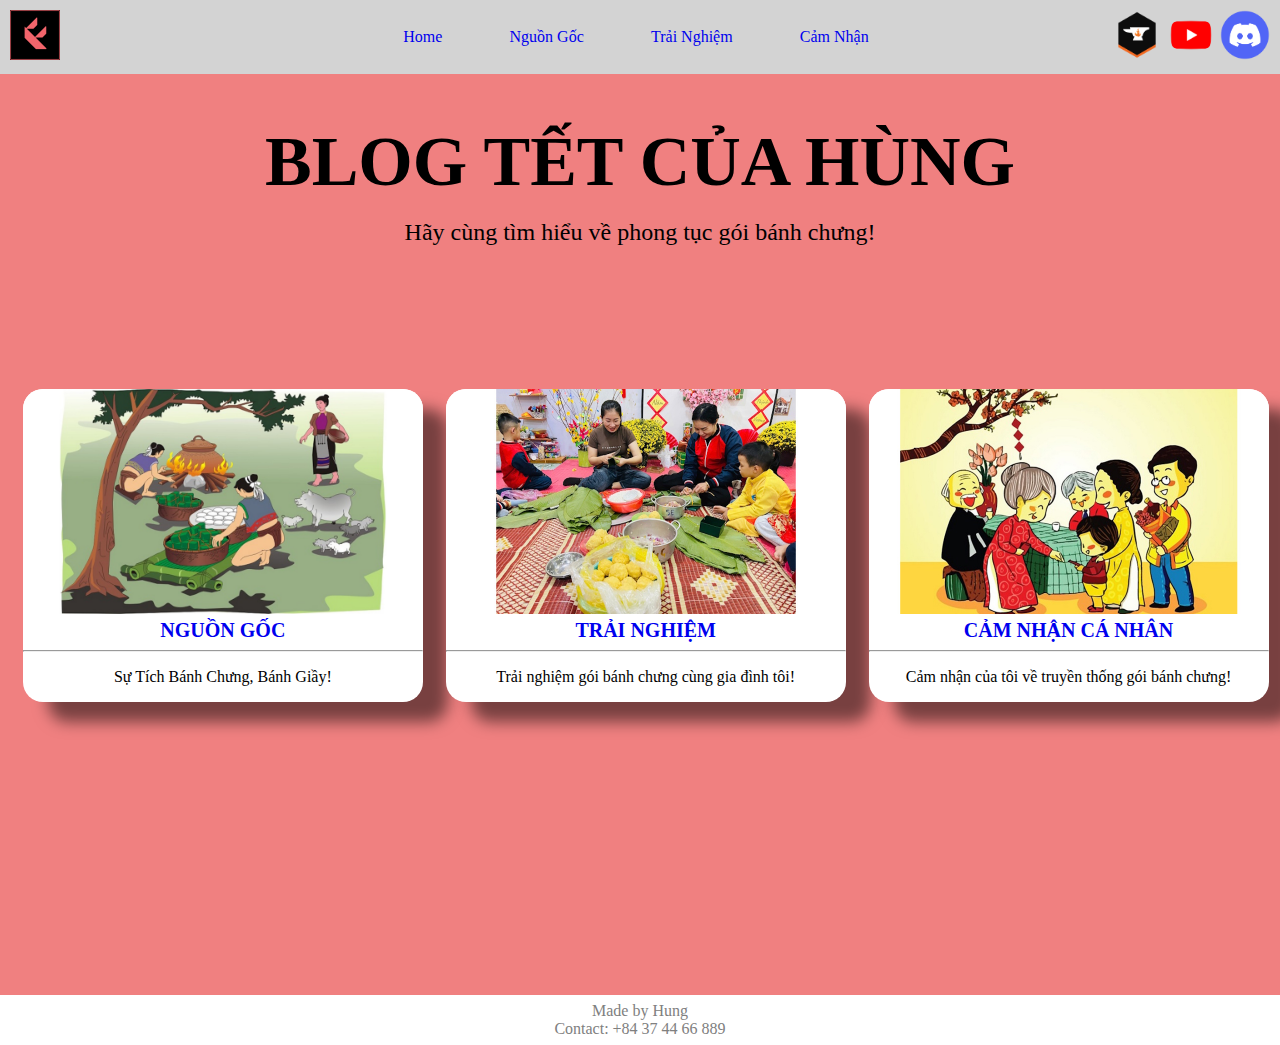
<file: index.html>
<!DOCTYPE html>
<html lang="en">
<head>
    <title>Blog TN4</title>
    <link rel="stylesheet" type="text/css" href="style.css">
    <link href="https://fonts.googleapis.com/css2?family=Merriweather:ital@1&display=swap" rel="stylesheet">
</head>
<body>
    <!-- MENU -->
    <div class="menu">
        <div class="logo">
            <a href="index.html" ><img src="Images/fakelorant.png" alt="Home"></a>
        </div>
        <div class="menu-main">
            <ul>
                <li><a href="index.html">Home</a></li>
                <li><a href="nguon-goc.html" >Nguồn Gốc</a></li>
                <li><a href="trai-nghiem.html" >Trải Nghiệm</a></li>
                <li><a href="cam-nhan.html" >Cảm Nhận</a></li>
            </ul>
        </div>
        <div class="social">
            <a href="https://curseforge.com/minecraft/modpacks/fakelorant" target="_blank"><img src="Images/csfg.png" alt="Curseforge"></a>
            <a href="https://www.youtube.com/@FakelorantOfficial" target="_blank"><img src="Images/Youtube.png" alt="Youtube"></a>
            <a href="https://discord.gg/HWPM3Wkrv4" target="_blank"><img src="Images/dsc.png" alt="Youtube"></a>
        </div>
    </div>

    
    <div class="hometitle">
        <h1>BLOG TẾT CỦA HÙNG</h1>
    </div>
    <div class="title">
        <p>Hãy cùng tìm hiểu về phong tục gói bánh chưng!</p>
    </div>
    <!-- MAIN -->
    <div class="contents">
        <a href="nguon-goc.html"><div class="content">
            <img src="Images/banh-chung-banh-day.jpg" alt="Giày">
            <a href="nguon-goc.html">NGUỒN GỐC</a>
            <hr>
            <p>Sự Tích Bánh Chưng, Bánh Giầy!</p>
        </div></a>
        <a href="trai-nghiem.html"><div class="content">
            <img src="Images/goi-banh.jpg" alt="Giày">
            <a href="trai-nghiem.html" >TRẢI NGHIỆM</a>
            <hr>
            <p>Trải nghiệm gói bánh chưng cùng gia đình tôi!</p>
        </div></a>
        <a href="cam-nhan.html"><div class="content">
            <img src="Images/tet.jpg" alt="Giày">
            <a href="cam-nhan.html" >CẢM NHẬN CÁ NHÂN</a>
            <hr>
            <p>Cảm nhận của tôi về truyền thống gói bánh chưng!</p>
        </div></a>
    </div>
    <!-- FOOTER -->
    <footer class="footer">
        <p>Made by Hung<br>Contact: +84 37 44 66 889</p>
    </footer>
</body>
</html>
</file>
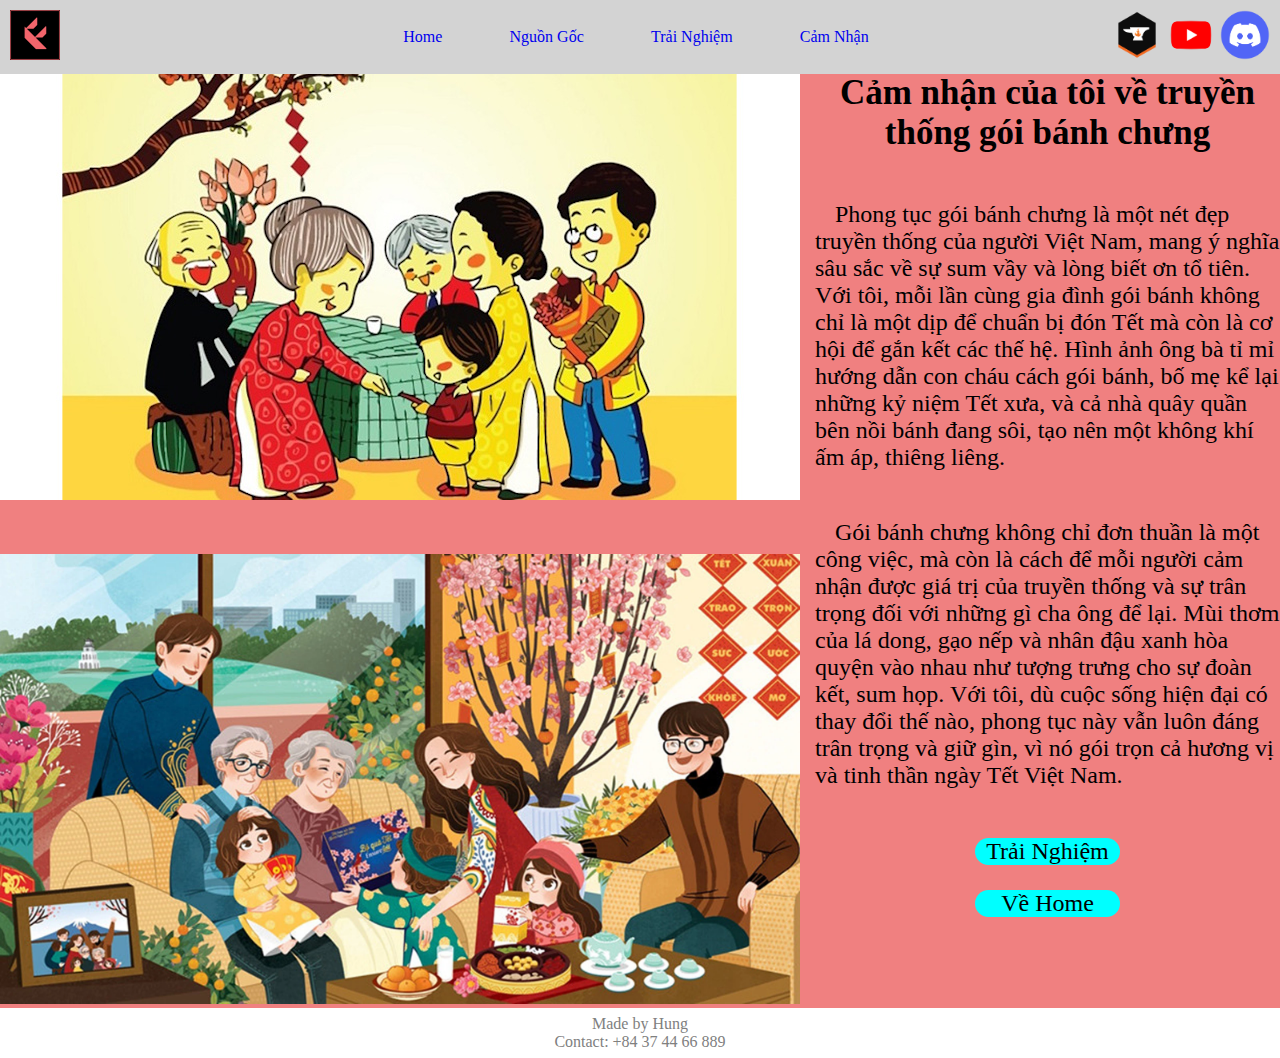
<file: cam-nhan.html>
<!DOCTYPE html>
<html lang="en">
<head>
    <title>Cảm Nhận</title>
    <link rel="stylesheet" type="text/css" href="style.css">
    <link href="https://fonts.googleapis.com/css2?family=Merriweather:ital@1&display=swap" rel="stylesheet">

</head>
<body>
    <!-- MENU -->
    <div class="menu">
        <div class="logo">
            <a href="index.html" ><img src="Images/fakelorant.png" alt="Home"></a>
        </div>
        <div class="menu-main">
            <ul>
                <li><a href="index.html">Home</a></li>
                <li><a href="nguon-goc.html" >Nguồn Gốc</a></li>
                <li><a href="trai-nghiem.html" >Trải Nghiệm</a></li>
                <li><a href="cam-nhan.html" >Cảm Nhận</a></li>
            </ul>
        </div>
        <div class="social">
            <a href="https://curseforge.com/minecraft/modpacks/fakelorant" target="_blank"><img src="Images/csfg.png" alt="Curseforge"></a>
            <a href="https://www.youtube.com/@FakelorantOfficial" target="_blank"><img src="Images/Youtube.png" alt="Youtube"></a>
            <a href="https://discord.gg/HWPM3Wkrv4" target="_blank"><img src="Images/dsc.png" alt="Youtube"></a>
        </div>
    </div>

    <!-- MAIN -->
    <div class="hinh">
        <div class="img">
            <img src="Images/tet.jpg" alt="hinh-X">
            <img src="Images/tet2.jpg" alt="hinh-X">
        </div>
        <div class="text">
            <h1>Cảm nhận của tôi về truyền thống gói bánh chưng</h1>
            <p>Phong tục gói bánh chưng là một nét đẹp truyền thống của người Việt Nam, mang ý nghĩa sâu sắc về sự sum vầy và lòng biết ơn tổ tiên. Với tôi, mỗi lần cùng gia đình gói bánh không chỉ là một dịp để chuẩn bị đón Tết mà còn là cơ hội để gắn kết các thế hệ. Hình ảnh ông bà tỉ mỉ hướng dẫn con cháu cách gói bánh, bố mẹ kể lại những kỷ niệm Tết xưa, và cả nhà quây quần bên nồi bánh đang sôi, tạo nên một không khí ấm áp, thiêng liêng.</p>
            <p>Gói bánh chưng không chỉ đơn thuần là một công việc, mà còn là cách để mỗi người cảm nhận được giá trị của truyền thống và sự trân trọng đối với những gì cha ông để lại. Mùi thơm của lá dong, gạo nếp và nhân đậu xanh hòa quyện vào nhau như tượng trưng cho sự đoàn kết, sum họp. Với tôi, dù cuộc sống hiện đại có thay đổi thế nào, phong tục này vẫn luôn đáng trân trọng và giữ gìn, vì nó gói trọn cả hương vị và tinh thần ngày Tết Việt Nam.</p>

            <a href="trai-nghiem.html">Trải Nghiệm</a> 
            <a href="index.html">Về Home</a>
        </div>
    </div>

    <!-- FOOTER -->
    <footer class="footer">
        <p>Made by Hung<br>Contact: +84 37 44 66 889</p>
    </footer>
</body>
</html>
</file>
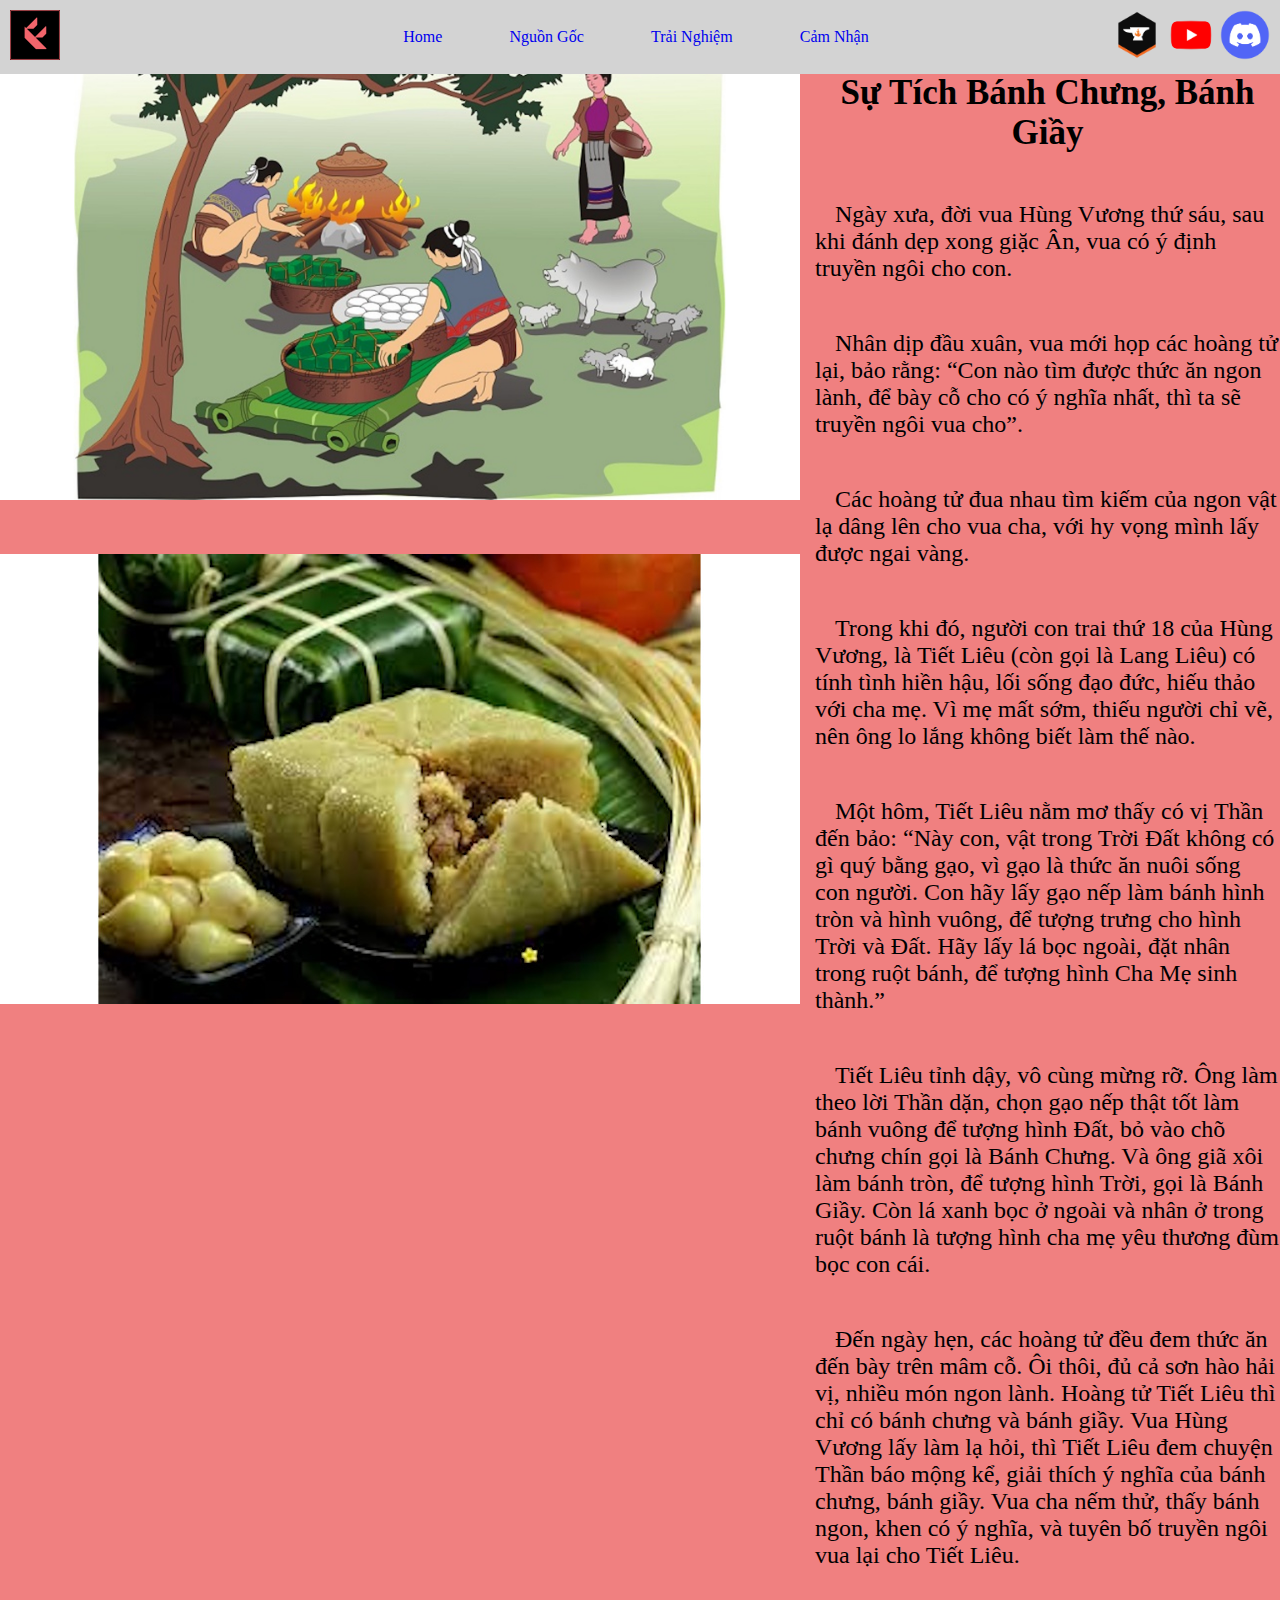
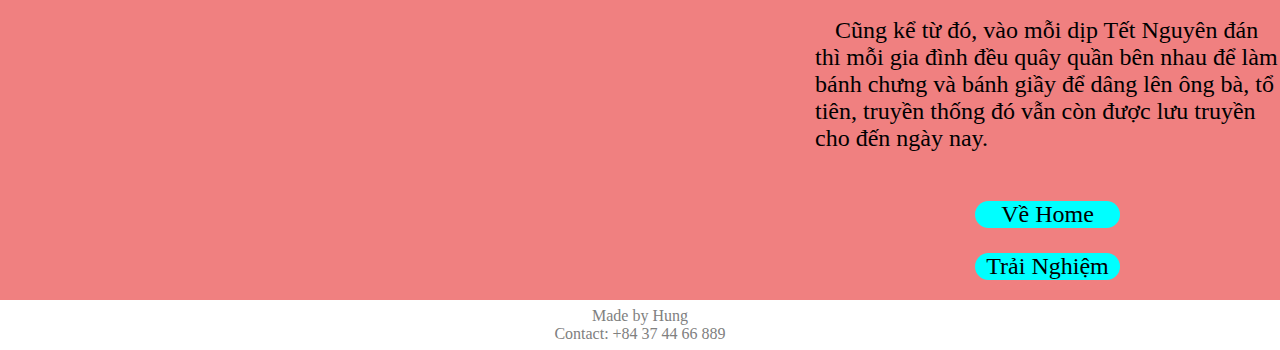
<file: nguon-goc.html>
<!DOCTYPE html>
<html lang="en">
<head>
    <title>Nguồn Gốc</title>
    <link rel="stylesheet" type="text/css" href="style.css">
    <link href="https://fonts.googleapis.com/css2?family=Merriweather:ital@1&display=swap" rel="stylesheet">

</head>
<body>
    <!-- MENU -->
    <div class="menu">
        <div class="logo">
            <a href="index.html" ><img src="Images/fakelorant.png" alt="Home"></a>
        </div>
        <div class="menu-main">
            <ul>
                <li><a href="index.html">Home</a></li>
                <li><a href="nguon-goc.html" >Nguồn Gốc</a></li>
                <li><a href="trai-nghiem.html" >Trải Nghiệm</a></li>
                <li><a href="cam-nhan.html" >Cảm Nhận</a></li>
            </ul>
        </div>
        <div class="social">
            <a href="https://curseforge.com/minecraft/modpacks/fakelorant" target="_blank"><img src="Images/csfg.png" alt="Curseforge"></a>
            <a href="https://www.youtube.com/@FakelorantOfficial" target="_blank"><img src="Images/Youtube.png" alt="Youtube"></a>
            <a href="https://discord.gg/HWPM3Wkrv4" target="_blank"><img src="Images/dsc.png" alt="Youtube"></a>
        </div>
    </div>

    <!-- MAIN -->
    <div class="hinh">
        <div class="img">
            <img src="Images/banh-chung-banh-day.jpg" alt="su tich banh chung banh giay">
            <img src="Images/banh-chung.jpg" alt="banh chung">
        </div>
        <div class="text">
            <h1>Sự Tích Bánh Chưng, Bánh Giầy</h1>
            <p>Ngày xưa, đời vua Hùng Vương thứ sáu, sau khi đánh dẹp xong giặc Ân, vua có ý định truyền ngôi cho con.</p>
            <p>Nhân dịp đầu xuân, vua mới họp các hoàng tử lại, bảo rằng: “Con nào tìm được thức ăn ngon lành, để bày cỗ cho có ý nghĩa nhất, thì ta sẽ truyền ngôi vua cho”.</p>
            <p>Các hoàng tử đua nhau tìm kiếm của ngon vật lạ dâng lên cho vua cha, với hy vọng mình lấy được ngai vàng.</p>
            <p>Trong khi đó, người con trai thứ 18 của Hùng Vương, là Tiết Liêu (còn gọi là Lang Liêu) có tính tình hiền hậu, lối sống đạo đức, hiếu thảo với cha mẹ. Vì mẹ mất sớm, thiếu người chỉ vẽ, nên ông lo lắng không biết làm thế nào.</p>
            <p>Một hôm, Tiết Liêu nằm mơ thấy có vị Thần đến bảo: “Này con, vật trong Trời Đất không có gì quý bằng gạo, vì gạo là thức ăn nuôi sống con người. Con hãy lấy gạo nếp làm bánh hình tròn và hình vuông, để tượng trưng cho hình Trời và Đất. Hãy lấy lá bọc ngoài, đặt nhân trong ruột bánh, để tượng hình Cha Mẹ sinh thành.”</p>
            <p>Tiết Liêu tỉnh dậy, vô cùng mừng rỡ. Ông làm theo lời Thần dặn, chọn gạo nếp thật tốt làm bánh vuông để tượng hình Đất, bỏ vào chõ chưng chín gọi là Bánh Chưng. Và ông giã xôi làm bánh tròn, để tượng hình Trời, gọi là Bánh Giầy. Còn lá xanh bọc ở ngoài và nhân ở trong ruột bánh là tượng hình cha mẹ yêu thương đùm bọc con cái.</p>
            <p>Đến ngày hẹn, các hoàng tử đều đem thức ăn đến bày trên mâm cỗ. Ôi thôi, đủ cả sơn hào hải vị, nhiều món ngon lành. Hoàng tử Tiết Liêu thì chỉ có bánh chưng và bánh giầy. Vua Hùng Vương lấy làm lạ hỏi, thì Tiết Liêu đem chuyện Thần báo mộng kể, giải thích ý nghĩa của bánh chưng, bánh giầy. Vua cha nếm thử, thấy bánh ngon, khen có ý nghĩa, và tuyên bố truyền ngôi vua lại cho Tiết Liêu.</p>
            <p>Cũng kể từ đó, vào mỗi dịp Tết Nguyên đán thì mỗi gia đình đều quây quần bên nhau để làm bánh chưng và bánh giầy để dâng lên ông bà, tổ tiên, truyền thống đó vẫn còn được lưu truyền cho đến ngày nay.</p>

            <a href="index.html">Về Home</a> 
            <a href="trai-nghiem.html">Trải Nghiệm</a>
        </div>
        
    </div>

    <!-- FOOTER -->
    <footer class="footer">
        <p>Made by Hung<br>Contact: +84 37 44 66 889</p>
    </footer>
</body>
</html>
</file>
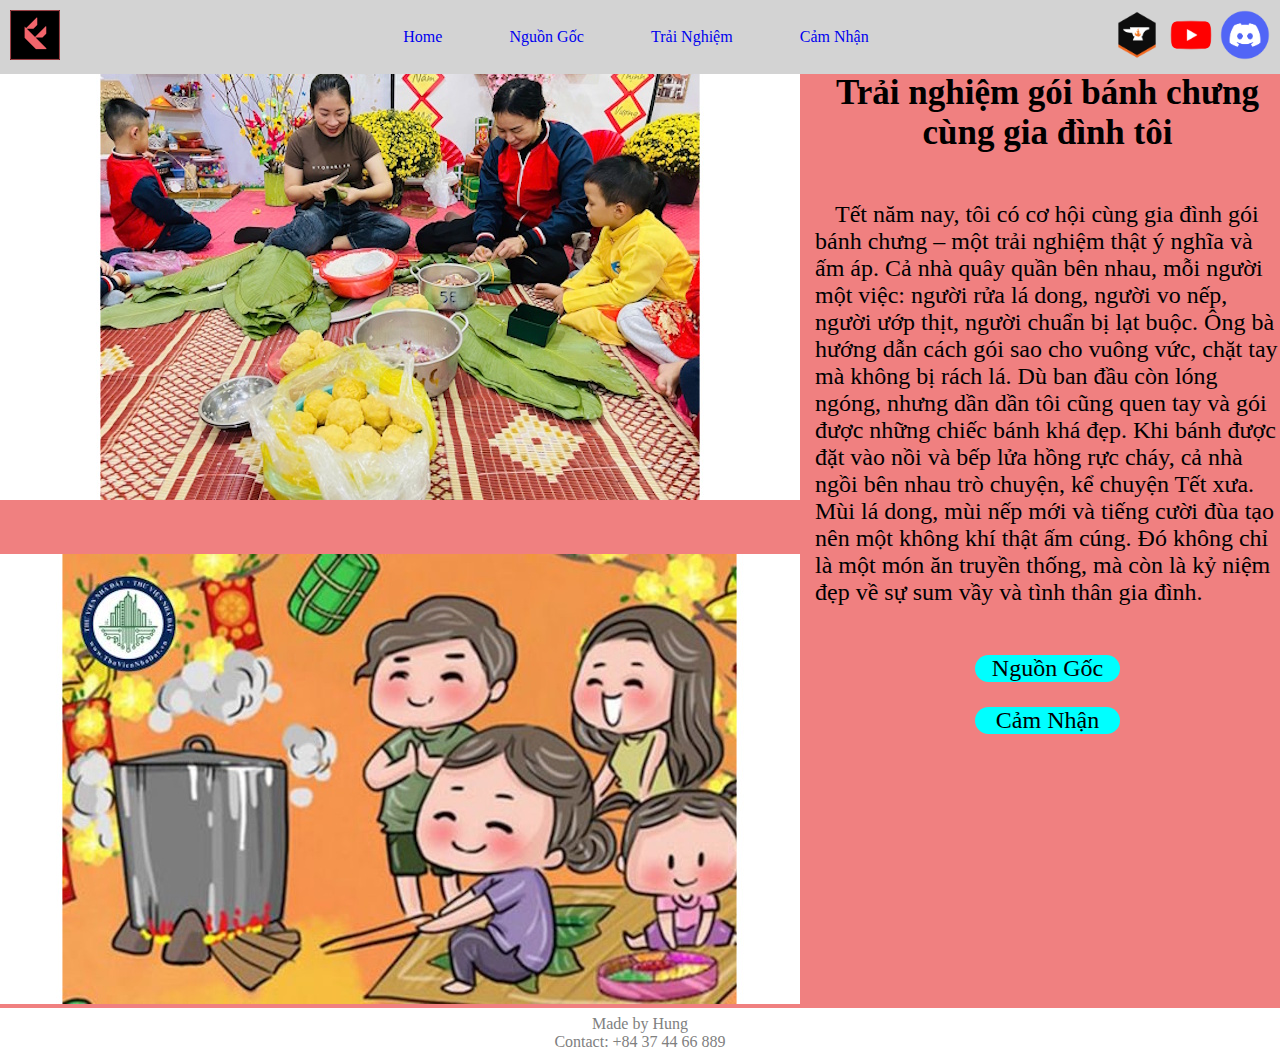
<file: trai-nghiem.html>
<!DOCTYPE html>
<html lang="en">
<head>
    <title>Trải Nghiệm</title>
    <link rel="stylesheet" type="text/css" href="style.css">
    <link href="https://fonts.googleapis.com/css2?family=Merriweather:ital@1&display=swap" rel="stylesheet">

</head>
<body>
    <!-- MENU -->
    <div class="menu">
        <div class="logo">
            <a href="index.html" ><img src="Images/fakelorant.png" alt="Home"></a>
        </div>
        <div class="menu-main">
            <ul>
                <li><a href="index.html">Home</a></li>
                <li><a href="nguon-goc.html" >Nguồn Gốc</a></li>
                <li><a href="trai-nghiem.html" >Trải Nghiệm</a></li>
                <li><a href="cam-nhan.html" >Cảm Nhận</a></li>
            </ul>
        </div>
        <div class="social">
            <a href="https://curseforge.com/minecraft/modpacks/fakelorant" target="_blank"><img src="Images/csfg.png" alt="Curseforge"></a>
            <a href="https://www.youtube.com/@FakelorantOfficial" target="_blank"><img src="Images/Youtube.png" alt="Youtube"></a>
            <a href="https://discord.gg/HWPM3Wkrv4" target="_blank"><img src="Images/dsc.png" alt="Youtube"></a>
        </div>
    </div>

    <!-- MAIN -->
    <div class="hinh">
        <div class="img">
            <img src="Images/goi-banh.jpg" alt="goi banh">
            <img src="Images/nau-banh.jpg" alt="nau banh">
        </div>
        <div class="text">
            <h1>Trải nghiệm gói bánh chưng cùng gia đình tôi</h1>
            <p>Tết năm nay, tôi có cơ hội cùng gia đình gói bánh chưng – một trải nghiệm thật ý nghĩa và ấm áp. Cả nhà quây quần bên nhau, mỗi người một việc: người rửa lá dong, người vo nếp, người ướp thịt, người chuẩn bị lạt buộc. Ông bà hướng dẫn cách gói sao cho vuông vức, chặt tay mà không bị rách lá. Dù ban đầu còn lóng ngóng, nhưng dần dần tôi cũng quen tay và gói được những chiếc bánh khá đẹp. Khi bánh được đặt vào nồi và bếp lửa hồng rực cháy, cả nhà ngồi bên nhau trò chuyện, kể chuyện Tết xưa. Mùi lá dong, mùi nếp mới và tiếng cười đùa tạo nên một không khí thật ấm cúng. Đó không chỉ là một món ăn truyền thống, mà còn là kỷ niệm đẹp về sự sum vầy và tình thân gia đình.</p>

            <a href="nguon-goc.html">Nguồn Gốc</a> 
            <a href="cam-nhan.html">Cảm Nhận</a>
        </div>
        
    </div>

    <!-- FOOTER -->
    <footer class="footer">
        <p>Made by Hung<br>Contact: +84 37 44 66 889</p>
    </footer>
</body>
</html>
</file>
<file: style.css>
body{
    margin: 0;
    padding: 0;
    height: 100vh;
    position: relative;
    background-color: lightcoral
}

.menu{
    position: fixed;
    width: 100%;
    background-color: lightgray;
    flex-wrap: wrap;
    display: flex;
    justify-content: space-between;
    align-items: center;
    top:0
    
}

.logo img{
    margin-top: 10px;
    margin-left: 10px;
    margin-bottom: 10px;
    margin-right: 60px;
    height: 50px;
}


.menu-main{
    width: 50%;
}

.menu-main ul{
    display: flex;
    justify-content: space-evenly;
    flex-wrap: wrap;

}

.menu-main ul li a{
    text-decoration: none;
}

.menu-main ul li{
    list-style: none;
}

.menu-main ul li a:hover{
    color:red;
    text-decoration: underline;
}

.social{
    margin-right: 10px;
}

.social a img{
    height: 50px;
}



.hometitle{
    width: 100%;
    display: flex;
    justify-content: center;
    padding-top: 75px;
    padding-bottom: 20px;
    height: 0px;
    z-index: -5;
}

.hometitle h1{
    font-size: 70px;
}

.title{
    width: 100%;
    display: flex;
    justify-content: center;
    padding-top: 100px;
    height: 0px;
    z-index: -5;
    margin-bottom: -100px;
}

.title p{
    font-size: 24px;
}



.hometitle ul li{
    list-style: none;
}

.contents{
    display: flex;
    justify-content: space-evenly;
    align-items: center;
    flex-wrap: wrap;
    height: 100%;
}
.content{
    text-align: center;
    border:0px solid;
    border-radius: 20px;
    width: 400px;
    box-shadow: 25px 20px 15px rgba(0,0,0,0.5);
    background-color: white;
    transition: transform ease 0.5s;
}
.content:hover{
    
    transform: scale(1.1);
    
}
.content a{
    font-size: 20px;
    text-decoration: none;
    font-weight: bold;
}

.content:hover a{
    /* color: purple; */
    text-decoration: underline;
}
.content img{
    width: 100%;
    border-top-left-radius: 20px;
    border-top-right-radius: 20px;
    height: 225px;
}

.content h1{
    font-size: 20px;
}

/* .content p{
    font-weight: bold;
} */




footer{
    text-align: center;
    background-color: white;
    bottom: 0;
    position: static;
    height: 50px;
    width: 100%;
    display: flex;
    justify-content: center;
    align-items: center;
}
footer p{
    color: gray;
    
}

.hinh{
    display: flex;
    text-align: center;

}

.hinh img{
    padding-top: 50px;
    width: 800px;
    height: 450px;
}

.text p{
    font-size: 24px;
    text-align: left;
    text-indent: 20px;
}

.text{
    margin-top: 50px;
    text-align: center;
    width: 100%;
    display: flex;
    /* justify-content: center; */
    flex-direction: column;
    align-items: center;
    padding-left: 15px;
    padding-bottom: 20px;
}

.text h1{
    font-size: 35px;
    /* color: rgb(82, 8, 63); */
}

.text select{
    width: 52px;
}

.text a{
    margin-top: 25px;
    background-color: cyan;
    width: 145px;
    border-radius: 25px;
    font-size: 24px;
    color: black;
    text-decoration: none;
    transition: transform ease 0.5s;
}


.text a:hover{
    transform: scale(1.2);
}


.Info ul{
    display: flex;
    flex-wrap: wrap;
    flex-direction: column;
    align-items: flex-start;
 
}
.Info ul li{
    font-size: 18px;
}

.Info h1{
    color: rgb(58, 2, 44);
    font-size: 30px;
}
</file>
